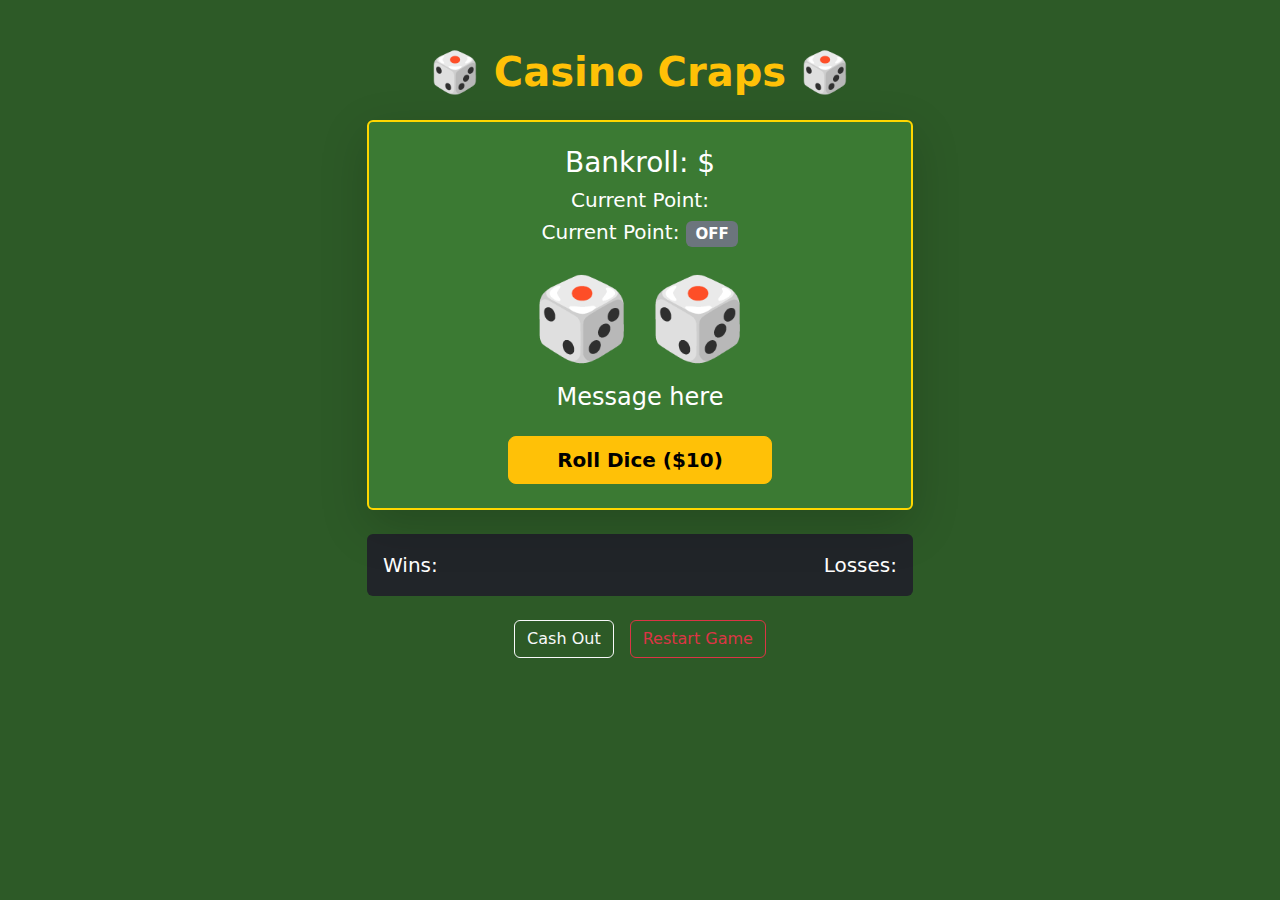
<file: target/classes/templates/index.html>
<!DOCTYPE html>
<html xmlns:th="http://www.thymeleaf.org">
<head>
    <title>Spring Boot Craps</title>
    <link href="https://cdn.jsdelivr.net/npm/bootstrap@5.3.3/dist/css/bootstrap.min.css" rel="stylesheet">
    <style>
        .dice-display { font-size: 5rem; line-height: 1; }
        body { background-color: #2d5a27; color: white; }
        .card { background-color: #3b7a33; border: 2px solid #ffd700; color: white;}
    </style>
</head>
<body class="container py-5 text-center">

    <h1 class="mb-4 text-warning fw-bold">&#127922; Casino Craps &#127922;</h1>

    <div class="row justify-content-center">
        <div class="col-md-6">
            <div class="card p-4 shadow-lg mb-4">
                <h3>Bankroll: $<span th:text="${game.bankroll}" class="text-warning"></span></h3>
                <h5 th:if="${game.point > 0}">Current Point: <span th:text="${game.point}" class="badge bg-light text-dark"></span></h5>
                <h5 th:if="${game.point == 0}">Current Point: <span class="badge bg-secondary">OFF</span></h5>

                <div class="d-flex justify-content-center gap-3 my-4">
                    <span class="dice-display" th:text="${game.getDiceEmoji(game.lastDice1)}">&#127922;</span>
                    <span class="dice-display" th:text="${game.getDiceEmoji(game.lastDice2)}">&#127922;</span>
                </div>

                <h4 class="mb-4" th:text="${game.message}">Message here</h4>

                <form th:action="@{/roll}" method="post" class="d-inline">
                    <button type="submit" class="btn btn-warning btn-lg fw-bold px-5">Roll Dice ($10)</button>
                </form>
            </div>

            <div class="d-flex justify-content-between bg-dark p-3 rounded mb-4">
                <span class="fs-5">Wins: <span th:text="${game.wins}" class="text-success fw-bold"></span></span>
                <span class="fs-5">Losses: <span th:text="${game.losses}" class="text-danger fw-bold"></span></span>
            </div>

            <div class="d-flex justify-content-center gap-3">
                <form th:action="@{/game-over}" method="get">
                    <button type="submit" class="btn btn-outline-light">Cash Out</button>
                </form>
                <form th:action="@{/reset}" method="post">
                    <button type="submit" class="btn btn-outline-danger">Restart Game</button>
                </form>
            </div>
        </div>
    </div>

</body>
</html>
</file>
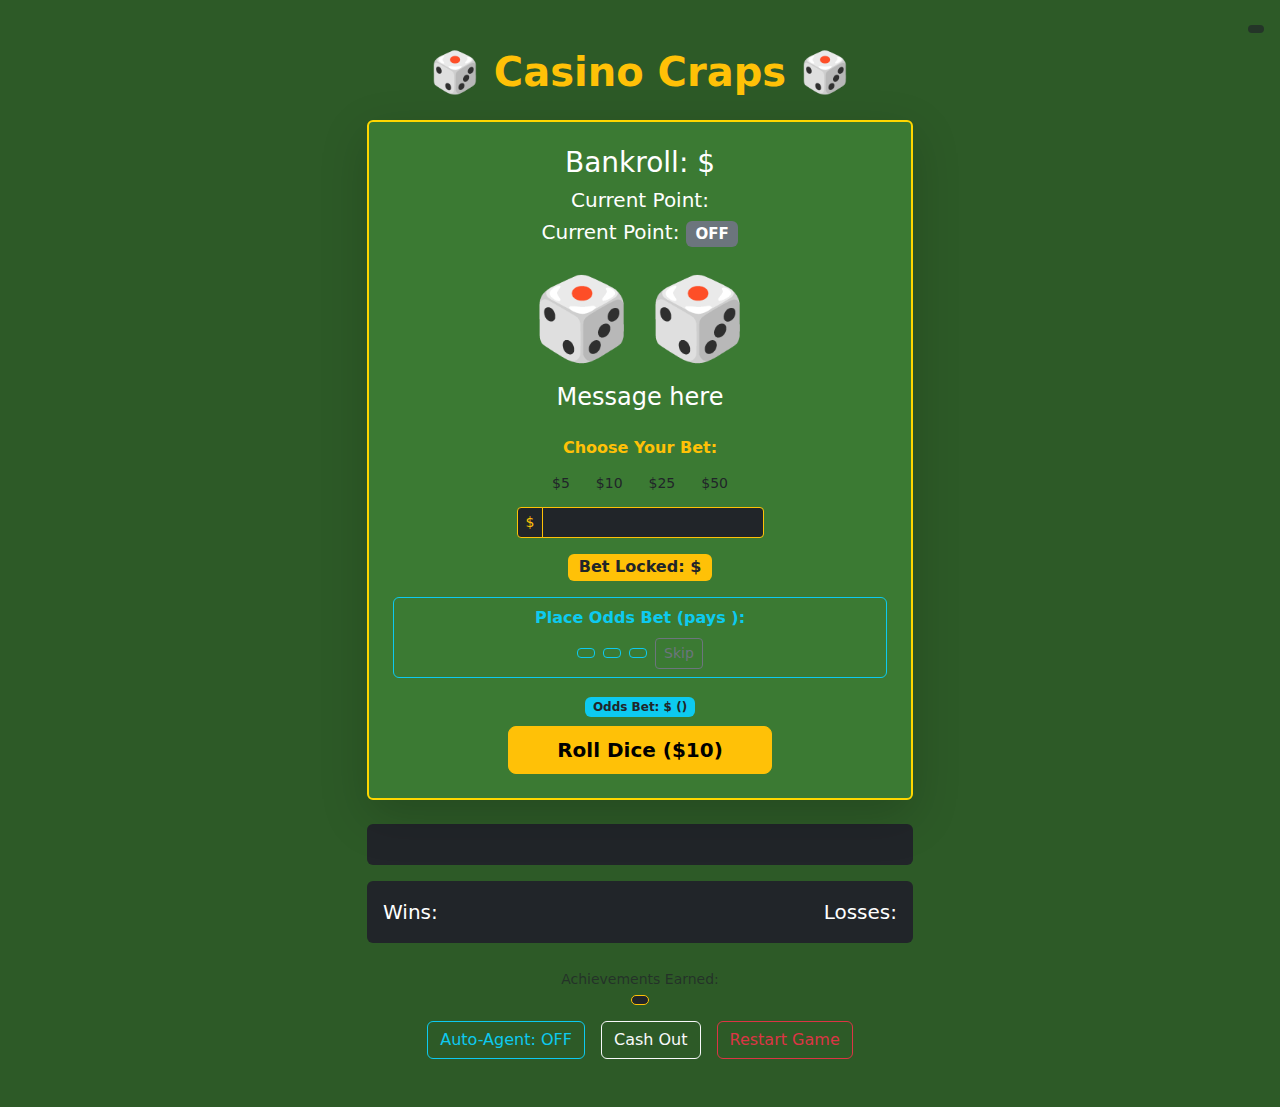
<file: src/main/resources/templates/index.html>
<!DOCTYPE html>
<html xmlns:th="http://www.thymeleaf.org">
<head>
    <title>Spring Boot Craps</title>
    <link href="https://cdn.jsdelivr.net/npm/bootstrap@5.3.3/dist/css/bootstrap.min.css" rel="stylesheet">
    <link th:href="@{/css/casino.css}" rel="stylesheet">
    <style>
        .dice-display { font-size: 5rem; line-height: 1; }
        body { background-color: #2d5a27; color: white; }
        .card { background-color: #3b7a33; border: 2px solid #ffd700; color: white;}
    </style>
</head>
<body class="container py-5 text-center">

    <!-- Mute Toggle -->
    <div class="position-fixed top-0 end-0 p-3" style="z-index: 1000;">
        <button id="mute-toggle" class="btn btn-dark btn-sm fs-4 border-0" title="Toggle Sound" style="opacity: 0.7;"></button>
    </div>

    <h1 class="mb-4 text-warning fw-bold">&#127922; Casino Craps &#127922;</h1>

    <div class="row justify-content-center">
        <div class="col-md-6">
            <div class="card p-4 shadow-lg mb-4 shimmer-border">
                <h3>Bankroll: $<span id="bankroll" th:text="${game.bankroll}" class="text-warning bankroll-glow"></span></h3>
                <h5 th:if="${game.point > 0}">Current Point: <span th:text="${game.point}" class="badge bg-light text-dark"></span></h5>
                <h5 th:if="${game.point == 0}">Current Point: <span class="badge bg-secondary">OFF</span></h5>

                <div class="d-flex justify-content-center gap-3 my-4">
                    <span id="dice1" class="dice-display fade-in" th:text="${game.getDiceEmoji(game.lastDice1)}">&#127922;</span>
                    <span id="dice2" class="dice-display fade-in delay-1" th:text="${game.getDiceEmoji(game.lastDice2)}">&#127922;</span>
                </div>

                <h4 id="game-message" class="mb-4 fade-in delay-2" th:text="${game.message}">Message here</h4>

                <!-- Bet Selector (come-out roll only) -->
                <div class="mb-3" th:if="${game.point == 0}">
                    <label class="form-label fw-bold text-warning">Choose Your Bet:</label>
                    <div class="d-flex justify-content-center gap-2 mb-2" id="bet-chips">
                        <button type="button" class="btn btn-sm bet-chip"
                                th:classappend="${game.currentBet == 5} ? 'btn-warning' : 'btn-outline-warning'"
                                data-bet="5" th:disabled="${5 > game.bankroll}" onclick="selectBet(this)">$5</button>
                        <button type="button" class="btn btn-sm bet-chip"
                                th:classappend="${game.currentBet == 10} ? 'btn-warning' : 'btn-outline-warning'"
                                data-bet="10" th:disabled="${10 > game.bankroll}" onclick="selectBet(this)">$10</button>
                        <button type="button" class="btn btn-sm bet-chip"
                                th:classappend="${game.currentBet == 25} ? 'btn-warning' : 'btn-outline-warning'"
                                data-bet="25" th:disabled="${25 > game.bankroll}" onclick="selectBet(this)">$25</button>
                        <button type="button" class="btn btn-sm bet-chip"
                                th:classappend="${game.currentBet == 50} ? 'btn-warning' : 'btn-outline-warning'"
                                data-bet="50" th:disabled="${50 > game.bankroll}" onclick="selectBet(this)">$50</button>
                    </div>
                    <div class="input-group input-group-sm w-50 mx-auto">
                        <span class="input-group-text bg-dark text-warning border-warning">$</span>
                        <input type="number" id="custom-bet" class="form-control bg-dark text-white border-warning text-center"
                               th:value="${game.currentBet}" min="5" th:max="${game.bankroll}" step="5" placeholder="Custom">
                    </div>
                </div>
                <!-- Bet Locked (point phase) -->
                <div class="mb-3" th:if="${game.point > 0}">
                    <span class="badge bg-warning text-dark fs-6">Bet Locked: $<span th:text="${game.currentBet}"></span></span>
                </div>

                <!-- Odds Bet (point phase, not yet placed) -->
                <div class="mb-3 p-2 border border-info rounded" th:if="${game.point > 0 and game.oddsBet == 0}">
                    <label class="form-label fw-bold text-info">Place Odds Bet (pays <span th:text="${game.oddsRatio}"></span>):</label>
                    <form th:action="@{/place-odds}" method="post" class="d-flex justify-content-center gap-2 align-items-center flex-wrap">
                        <button type="submit" name="amount" th:value="${game.currentBet}"
                                class="btn btn-sm btn-outline-info" th:text="'$' + ${game.currentBet} + ' (1x)'"></button>
                        <button type="submit" name="amount" th:value="${game.currentBet * 2}"
                                class="btn btn-sm btn-outline-info" th:text="'$' + ${game.currentBet * 2} + ' (2x)'"
                                th:disabled="${game.currentBet * 2 > game.maxOddsBet}"></button>
                        <button type="submit" name="amount" th:value="${game.currentBet * 3}"
                                class="btn btn-sm btn-outline-info" th:text="'$' + ${game.currentBet * 3} + ' (3x)'"
                                th:disabled="${game.currentBet * 3 > game.maxOddsBet}"></button>
                        <button type="submit" name="amount" value="0" class="btn btn-sm btn-outline-secondary">Skip</button>
                    </form>
                </div>
                <!-- Odds Bet Placed -->
                <div class="mb-2" th:if="${game.point > 0 and game.oddsBet > 0}">
                    <span class="badge bg-info text-dark">Odds Bet: $<span th:text="${game.oddsBet}"></span> (<span th:text="${game.oddsRatio}"></span>)</span>
                </div>

                <form id="roll-form" th:action="@{/roll}" method="post" class="d-inline">
                    <input type="hidden" name="bet" id="bet-value" th:value="${game.currentBet}">
                    <button id="roll-btn" type="submit" class="btn btn-warning btn-lg fw-bold px-5 pulse-glow"
                            th:text="'Roll Dice ($' + ${game.currentBet} + ')'">Roll Dice ($10)</button>
                </form>
            </div>

            <!-- Roll History Strip -->
            <div class="roll-history-strip mb-3 p-2 bg-dark rounded" th:if="${not #lists.isEmpty(game.rollHistory)}">
                <div class="d-flex justify-content-between align-items-center mb-1">
                    <small class="text-muted">Roll History</small>
                    <small th:if="${game.absStreak >= 2}"
                           th:classappend="${game.onWinStreak} ? 'text-success fw-bold' : 'text-danger fw-bold'">
                        <span th:if="${game.onWinStreak}" th:text="'&#128293; ' + ${game.absStreak} + ' wins in a row!'"></span>
                        <span th:if="${game.onLossStreak}" th:text="'&#10052;&#65039; ' + ${game.absStreak} + ' losses in a row'"></span>
                    </small>
                </div>
                <div class="d-flex gap-1 overflow-auto roll-history-scroll">
                    <div th:each="roll : ${game.rollHistory}"
                         class="roll-badge text-center flex-shrink-0"
                         th:classappend="${roll.cssClass()}">
                        <div class="roll-sum" th:text="${roll.sum}"></div>
                        <div class="roll-icon" th:text="${roll.icon()}"></div>
                    </div>
                </div>
            </div>

            <div class="d-flex justify-content-between bg-dark p-3 rounded mb-4">
                <span class="fs-5">Wins: <span th:text="${game.wins}" class="text-success fw-bold"></span></span>
                <span class="fs-5">Losses: <span th:text="${game.losses}" class="text-danger fw-bold"></span></span>
            </div>

            <!-- Achievements earned this session -->
            <div class="mb-3" th:if="${not game.unlockedAchievements.isEmpty()}">
                <small class="text-muted">Achievements Earned:</small>
                <div class="d-flex justify-content-center gap-1 flex-wrap mt-1">
                    <span th:each="ach : ${game.unlockedAchievements}"
                          class="badge bg-dark border border-warning achievement-badge"
                          th:title="${ach.description}"
                          th:text="${ach.icon + ' ' + ach.displayName}">
                    </span>
                </div>
            </div>

            <!-- Auto-Agent Indicator -->
            <div id="agent-status" class="mb-3" style="display: none;">
                <span class="agent-indicator">Agent is playing...</span>
            </div>

            <div class="d-flex justify-content-center gap-3">
                <button id="auto-agent-toggle" class="btn btn-outline-info">Auto-Agent: OFF</button>
                <form th:action="@{/game-over}" method="get">
                    <button type="submit" class="btn btn-outline-light">Cash Out</button>
                </form>
                <form th:action="@{/reset}" method="post">
                    <button type="submit" class="btn btn-outline-danger">Restart Game</button>
                </form>
            </div>
        </div>
    </div>

    <script th:src="@{/js/casino.js}"></script>
</body>
</html>
</file>
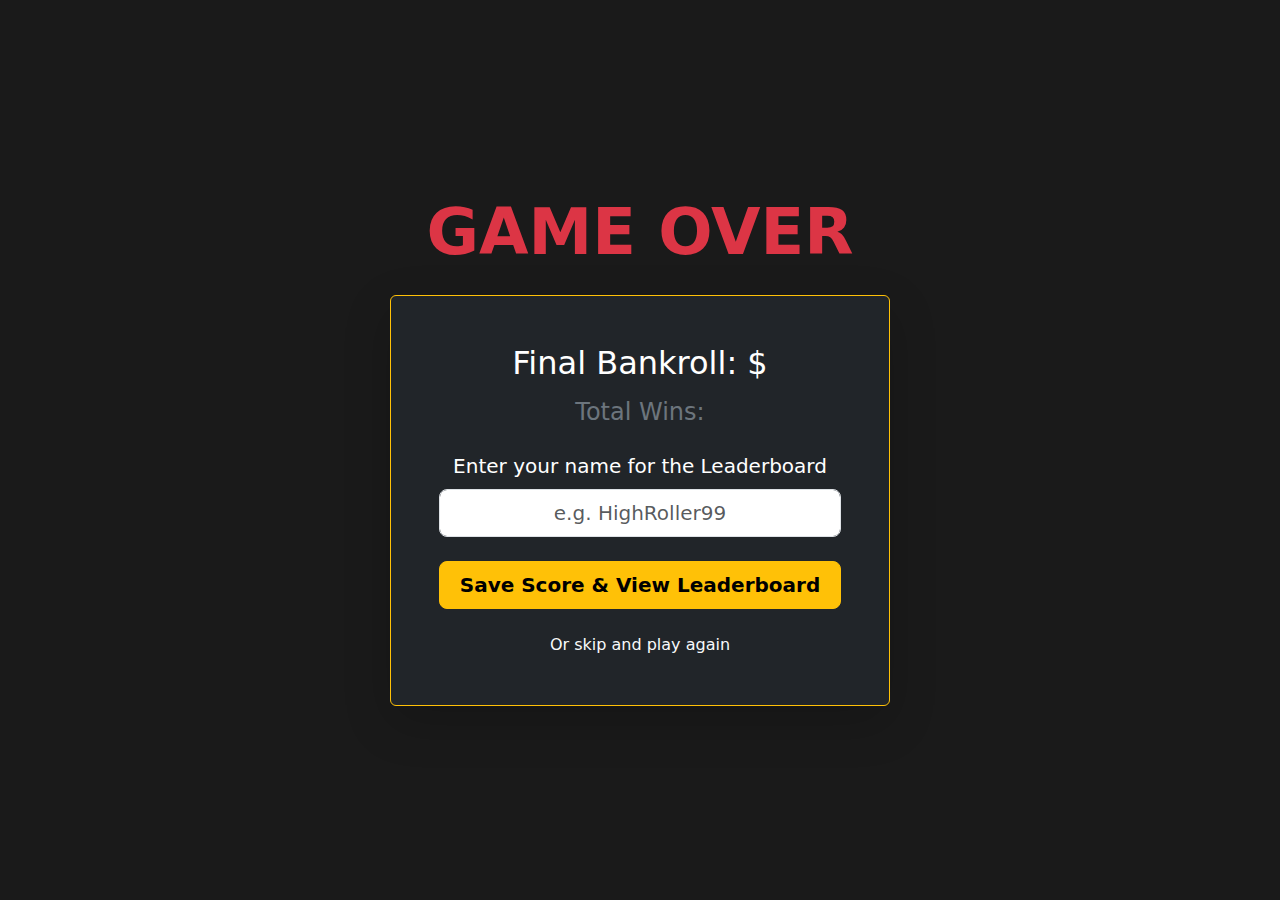
<file: target/classes/templates/game-over.html>
<!DOCTYPE html>
<html xmlns:th="http://www.thymeleaf.org">
<head>
    <title>Game Over - Craps</title>
    <link href="https://cdn.jsdelivr.net/npm/bootstrap@5.3.3/dist/css/bootstrap.min.css" rel="stylesheet">
    <style>body { background-color: #1a1a1a; color: white; }</style>
</head>
<body class="container py-5 text-center d-flex flex-column justify-content-center align-items-center" style="min-height: 100vh;">

    <h1 class="display-3 text-danger fw-bold mb-4">GAME OVER</h1>

    <div class="card bg-dark text-white border-warning p-5 shadow-lg w-100" style="max-width: 500px;">
        <h2 class="mb-3">Final Bankroll: $<span th:text="${score}" class="text-success"></span></h2>
        <h4 class="mb-4 text-secondary">Total Wins: <span th:text="${wins}"></span></h4>

        <form th:action="@{/save-score}" method="post">
            <div class="mb-4">
                <label for="playerName" class="form-label fs-5">Enter your name for the Leaderboard</label>
                <input type="text" class="form-control form-control-lg text-center" id="playerName" name="playerName" required maxlength="20" placeholder="e.g. HighRoller99">
            </div>
            <button type="submit" class="btn btn-warning btn-lg w-100 fw-bold">Save Score & View Leaderboard</button>
        </form>

        <div class="mt-4">
            <a th:href="@{/}" class="text-decoration-none text-light">Or skip and play again</a>
        </div>
    </div>

</body>
</html>
</file>
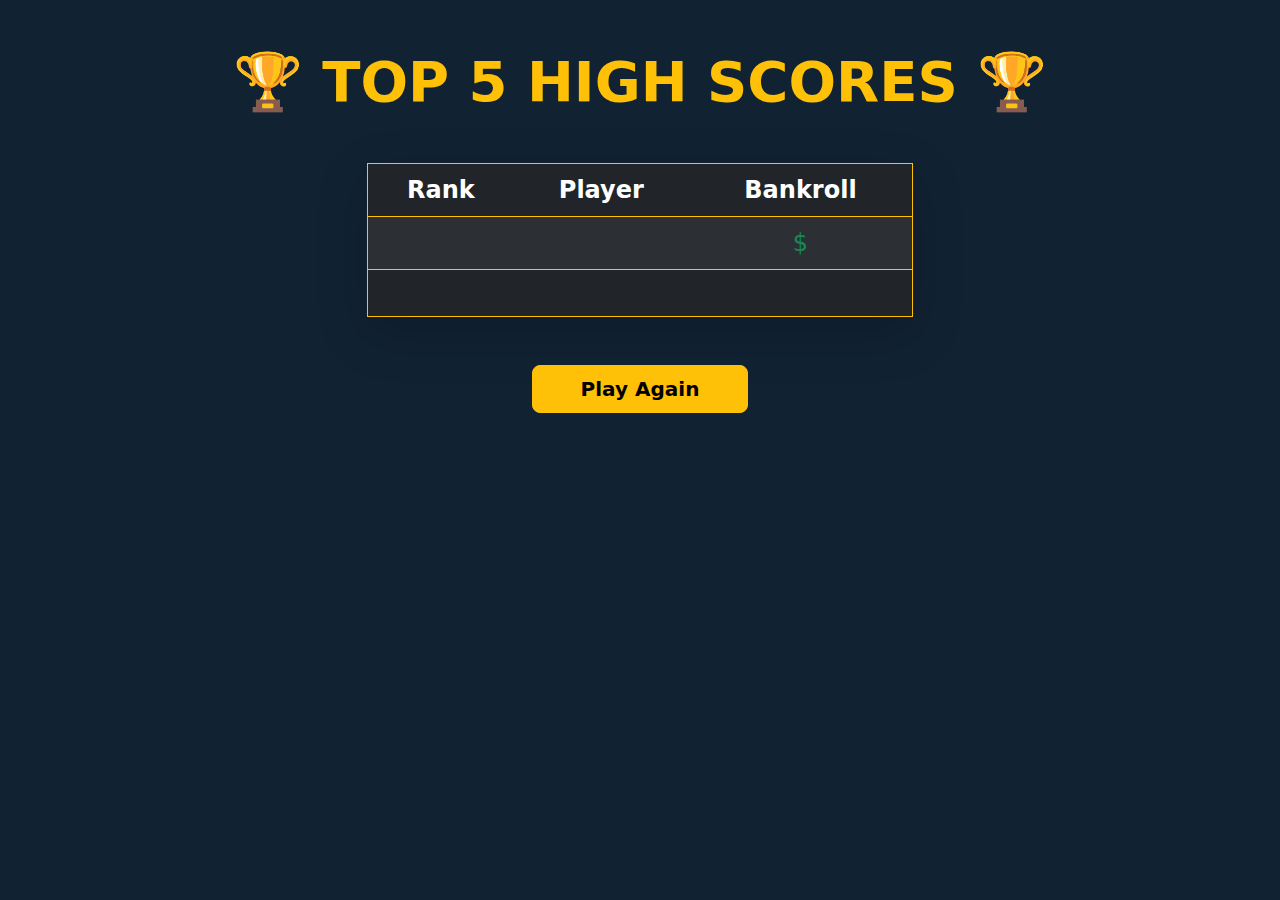
<file: target/classes/templates/leaderboard.html>
<!DOCTYPE html>
<html xmlns:th="http://www.thymeleaf.org">
<head>
    <title>Leaderboard - Craps</title>
    <link href="https://cdn.jsdelivr.net/npm/bootstrap@5.3.3/dist/css/bootstrap.min.css" rel="stylesheet">
    <style>body { background-color: #112233; color: white; }</style>
</head>
<body class="container py-5 text-center align-items-center">

    <h1 class="display-4 text-warning fw-bold mb-5">&#127942; TOP 5 HIGH SCORES &#127942;</h1>

    <div class="row justify-content-center">
        <div class="col-md-6">
            <table class="table table-dark table-striped table-hover border-warning border text-center fs-4 shadow-lg">
                <thead>
                    <tr class="text-warning">
                        <th>Rank</th>
                        <th>Player</th>
                        <th>Bankroll</th>
                    </tr>
                </thead>
                <tbody>
                    <tr th:each="leader, iterStat : ${leaders}">
                        <td th:text="${iterStat.count}"></td>
                        <td th:text="${leader.playerName}" class="fw-bold"></td>
                        <td class="text-success">$<span th:text="${leader.score}"></span></td>
                    </tr>
                    <tr th:if="${#lists.isEmpty(leaders)}">
                        <td colspan="3" class="text-muted fs-5">No scores yet. Be the first!</td>
                    </tr>
                </tbody>
            </table>

            <form th:action="@{/reset}" method="post" class="mt-5">
                <button type="submit" class="btn btn-warning btn-lg fw-bold px-5">Play Again</button>
            </form>
        </div>
    </div>

</body>
</html>
</file>
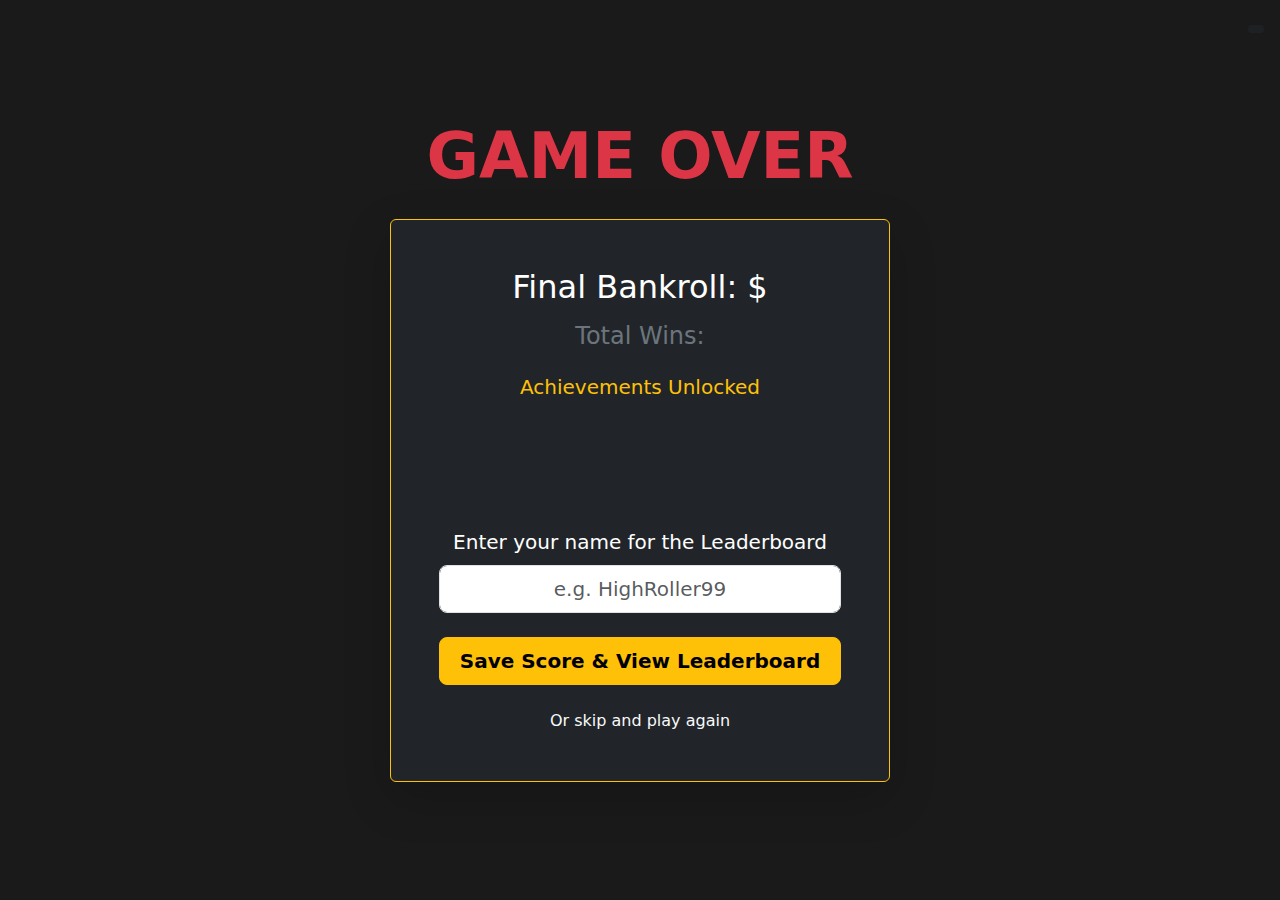
<file: src/main/resources/templates/game-over.html>
<!DOCTYPE html>
<html xmlns:th="http://www.thymeleaf.org">
<head>
    <title>Game Over - Craps</title>
    <link href="https://cdn.jsdelivr.net/npm/bootstrap@5.3.3/dist/css/bootstrap.min.css" rel="stylesheet">
    <link th:href="@{/css/casino.css}" rel="stylesheet">
    <style>body { background-color: #1a1a1a; color: white; }</style>
</head>
<body class="container py-5 text-center d-flex flex-column justify-content-center align-items-center" style="min-height: 100vh;">

    <!-- Mute Toggle -->
    <div class="position-fixed top-0 end-0 p-3" style="z-index: 1000;">
        <button id="mute-toggle" class="btn btn-dark btn-sm fs-4 border-0" title="Toggle Sound" style="opacity: 0.7;"></button>
    </div>

    <h1 class="display-3 text-danger fw-bold mb-4 slam-in">GAME OVER</h1>

    <div class="card bg-dark text-white border-warning p-5 shadow-lg w-100 fade-in delay-2" style="max-width: 500px;">
        <h2 class="mb-3">Final Bankroll: $<span th:text="${score}" class="text-success"></span></h2>
        <h4 class="mb-4 text-secondary">Total Wins: <span th:text="${wins}"></span></h4>

        <!-- Achievements Section -->
        <div class="mb-4" th:if="${not achievements.isEmpty()}">
            <h5 class="text-warning">Achievements Unlocked</h5>
            <div class="d-flex flex-column gap-2 align-items-center">
                <div th:each="ach : ${achievements}" class="d-flex align-items-center gap-2 text-start">
                    <span class="fs-3" th:text="${ach.icon}"></span>
                    <div>
                        <strong th:text="${ach.displayName}"></strong>
                        <br><small class="text-muted" th:text="${ach.description}"></small>
                    </div>
                </div>
            </div>
        </div>
        <div class="mb-4 text-muted" th:if="${achievements.isEmpty()}">
            <small>No achievements unlocked this session. Try harder next time!</small>
        </div>

        <form th:action="@{/save-score}" method="post">
            <div class="mb-4">
                <label for="playerName" class="form-label fs-5">Enter your name for the Leaderboard</label>
                <input type="text" class="form-control form-control-lg text-center" id="playerName" name="playerName" required maxlength="20" placeholder="e.g. HighRoller99">
            </div>
            <button type="submit" class="btn btn-warning btn-lg w-100 fw-bold">Save Score & View Leaderboard</button>
        </form>

        <div class="mt-4">
            <a th:href="@{/}" class="text-decoration-none text-light">Or skip and play again</a>
        </div>
    </div>

    <script th:src="@{/js/casino.js}"></script>
</body>
</html>
</file>
